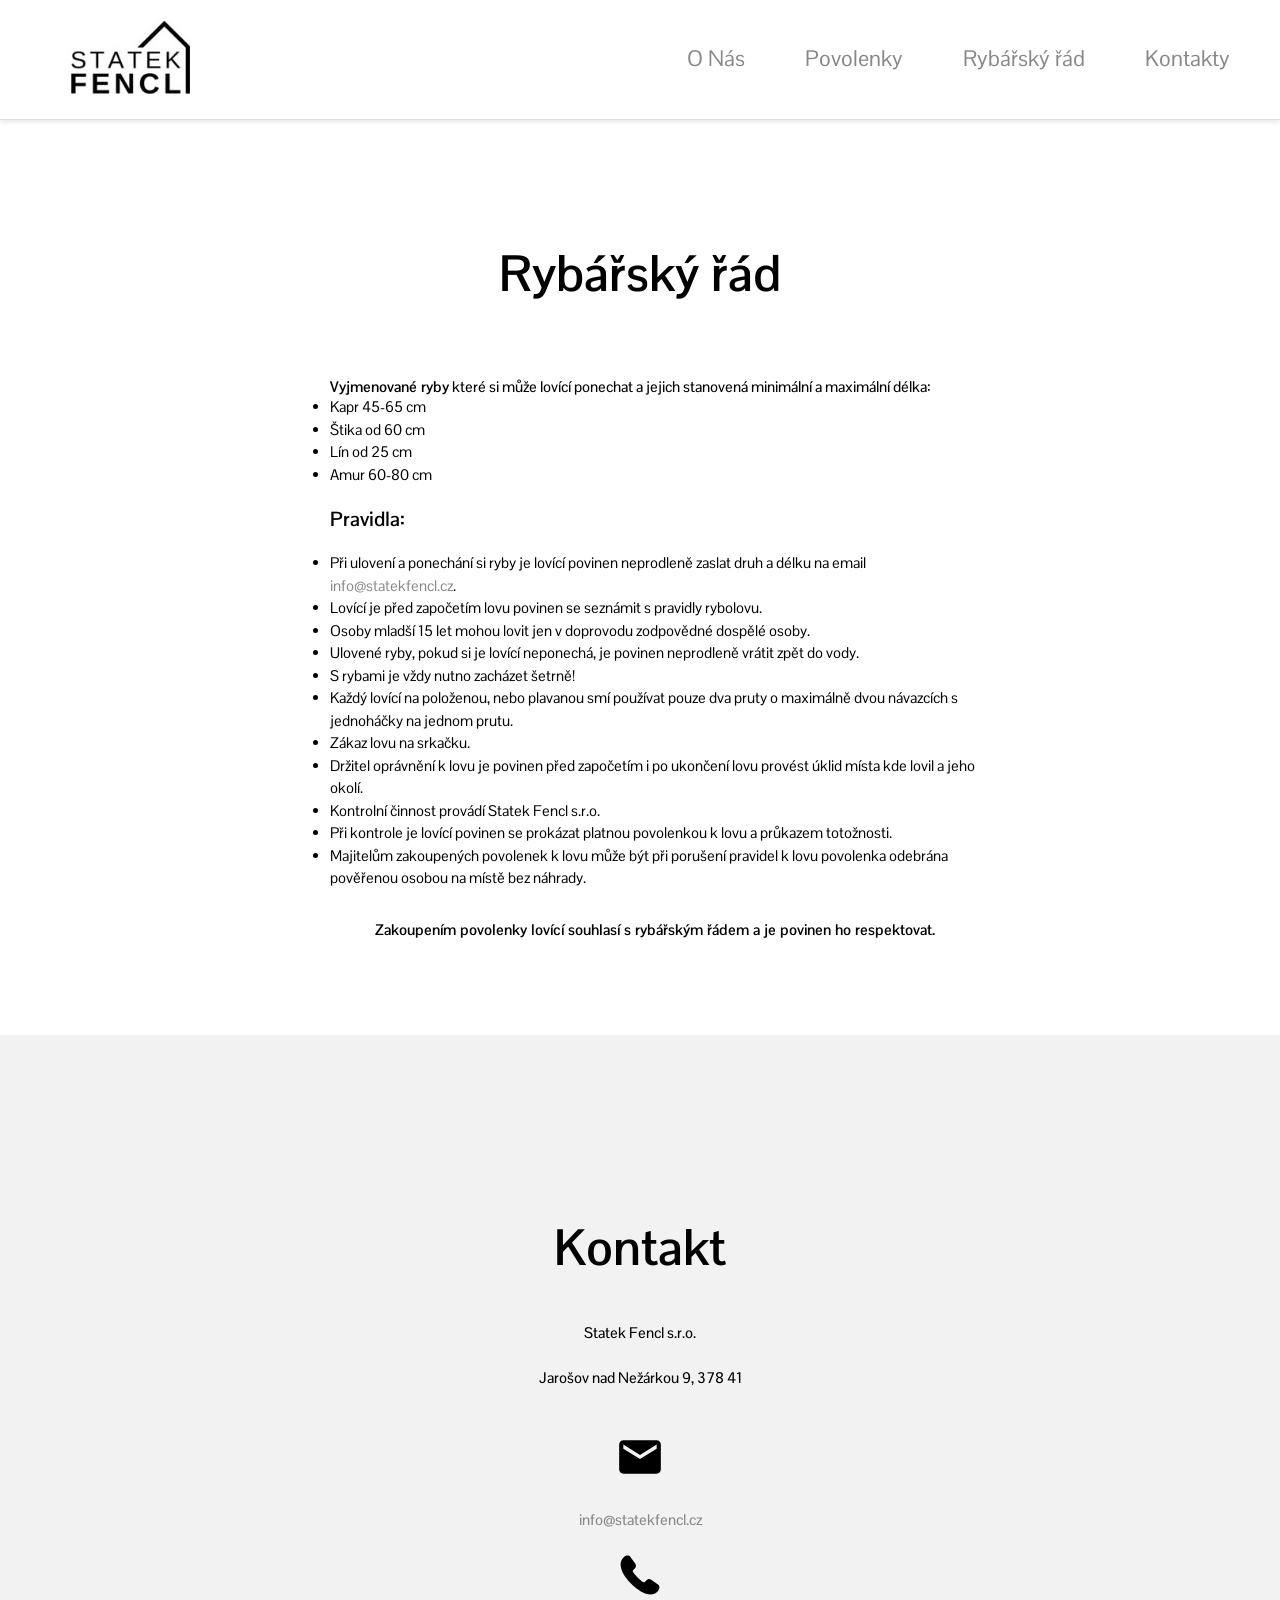
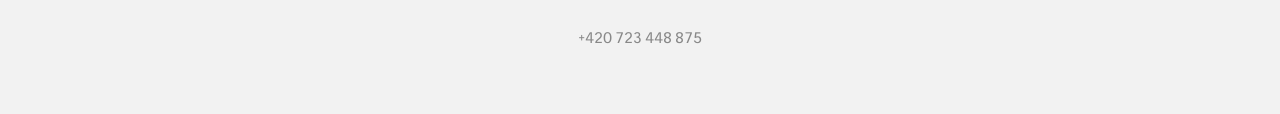
<file: cely_rad.html>
<!DOCTYPE html>
<html lang="cs">
<head>
	<meta charset="UTF-8">
	<meta name="viewport" content="width=device-width, initial-scale=1.0">
	<title>Statek Fencl</title>
    <link rel="preconnect" href="https://fonts.googleapis.com">
    <link rel="preconnect" href="https://fonts.gstatic.com" crossorigin>
    <link href="https://fonts.googleapis.com/css2?family=Pontano+Sans:wght@300..700&display=swap" rel="stylesheet">
    <link rel="stylesheet" href="css/style.css">
    <link rel="stylesheet" href="css/header.css">
    <link rel="stylesheet" href="css/footer.css">
    <link rel="icon" type="image/png" href="images/favicon-32x32.png" sizes="32x32" />
    <link rel="icon" type="image/png" href="images/favicon-16x16.png" sizes="16x16" />

</head>
<body>
      <header>
        <div>
        <div>
    	    <a href="index.html#uvod"><img src="images/Statek_FENCL_logo_small.jpg" id="image_navbar" alt="Statek Fencl"></a>
        </div>
        </div>
        <ul class="menu" id="menu">
            <li class="button"><a class="button__link" href="index.html#o_nas">O Nás</a></li>
            <li class="button"><a class="button__link" href="index.html#povolenky">Povolenky</a></li>
            <li class="button"><a class="button__link" href="index.html#rybarsky_rad">Rybářský řád</a></li>
            <li class="button"><a class="button__link" href="index.html#kontakty">Kontakty</a></li>
        </ul>
        <button class="menu-toggle" id="menu-toggle" type="button" aria-label="Menu" aria-controls="menu" aria-expanded="false">☰</button>
    </header>
    
    <main >
        <div class="main">
        
            <section id="rad_cely">
                    <h2>Rybářský řád</h2>
                    <div class="o_nas_cely__center text_center">
                        
                        <!-- kod dole použij pro odrážkový seznam jestli budeš potřebovat :) -->
                        <div class="text_center">
                            <ul>
				<h4 align=left><b>Vyjmenované ryby</b> které si může lovící ponechat a jejich stanovená minimální a maximální délka:</h4>
                                <!-- značka <li></li> je jedna tečka, co napíšeš mezi ty tagy, tak to se zobrazí, ale to ti asi už došlo :D  -->
                               
				<li>Kapr 45-65 cm</li>
				<li>Štika od 60 cm</li>
				<li>Lín od 25 cm</li>
				<li>Amur 60-80 cm</li>
			    	<h3 align=left><b>Pravidla:</b></h3>
				<li>Při ulovení a ponechání si ryby je lovící povinen neprodleně zaslat druh a délku na email <a href="mailto:info@statekfencl.cz">info@statekfencl.cz</a>.</li>
				<li>Lovící je před započetím lovu povinen se seznámit s pravidly rybolovu.</li>
                                <li>Osoby mladší 15 let mohou lovit jen v doprovodu zodpovědné dospělé osoby.</li>
				<li>Ulovené ryby, pokud si je lovící neponechá, je povinen neprodleně vrátit zpět do vody.</li>
				<li>S rybami je vždy nutno zacházet šetrně!</li>
				<li>Každý lovící na položenou, nebo plavanou smí používat pouze dva pruty o maximálně dvou návazcích s jednoháčky na jednom prutu.</li>
				<li>Zákaz lovu na srkačku.</li>
				<li>Držitel oprávnění k lovu je povinen před započetím i po ukončení lovu provést úklid místa kde lovil a jeho okolí.</li>
				<li>Kontrolní činnost provádí Statek Fencl s.r.o.</li>
				<li>Při kontrole je lovící povinen se prokázat platnou povolenkou k lovu a průkazem totožnosti.</li>
				<li>Majitelům zakoupených povolenek k lovu může být při porušení pravidel k lovu povolenka odebrána pověřenou osobou na místě bez náhrady.</li>
				    <h4><b>Zakoupením povolenky lovící souhlasí s rybářským řádem a je povinen ho respektovat.</b></h4>
                            </ul>
                        </div>
                        
                    </div>
            </section>
    </main>
        
    <footer class="footer" id="kontakty">
        <h2>Kontakt</h2>
        <p>
            Statek Fencl s.r.o.<br>
            <br>
            Jarošov nad Nežárkou 9, 378 41<br><br>
        </p>
        <div>
            <div>
                <svg xmlns="http://www.w3.org/2000/svg" width="50" height="50" viewBox="0 0 24 24"><path fill="currentColor" d="M20 4H4c-1.1 0-1.99.9-1.99 2L2 18c0 1.1.9 2 2 2h16c1.1 0 2-.9 2-2V6c0-1.1-.9-2-2-2m0 4l-8 5l-8-5V6l8 5l8-5z"/></svg><br>
                <p><a href="mailto:info@statekfencl.cz">info@statekfencl.cz</a></p>
            </div>
            <div>
                <svg xmlns="http://www.w3.org/2000/svg" width="50" height="50" viewBox="0 0 56 56"><path fill="currentColor" d="M18.156 37.762c6.774 6.773 15.024 12 21.75 12c3.024 0 5.672-1.055 7.805-3.399c1.242-1.383 2.016-3 2.016-4.593c0-1.172-.446-2.297-1.57-3.094l-7.173-5.11c-1.101-.75-2.015-1.125-2.859-1.125c-1.078 0-2.016.61-3.094 1.664l-1.664 1.641a1.26 1.26 0 0 1-.89.375c-.375 0-.704-.14-.961-.258c-1.43-.773-3.914-2.906-6.235-5.203c-2.297-2.297-4.43-4.781-5.18-6.234a2 2 0 0 1-.257-.938c0-.304.093-.61.351-.867l1.64-1.71c1.056-1.079 1.665-2.017 1.665-3.095c0-.843-.375-1.757-1.148-2.859l-5.04-7.102c-.82-1.125-1.968-1.617-3.234-1.617c-1.547 0-3.164.703-4.523 2.04c-2.274 2.18-3.282 4.874-3.282 7.85c0 6.727 5.133 14.884 11.883 21.634"/></svg><br>
                <p><a href="tel:+420723448875">+420 723 448 875</a></p>
            </div>
        </div>
    </footer>

    
<script>
    var menu = document.getElementById('menu');
    var toggle = document.getElementById('menu-toggle');

    toggle.addEventListener('click', function () {
        var open = menu.classList.toggle('active');
        toggle.setAttribute('aria-expanded', open ? 'true' : 'false');
    });

    // po kliknutí na odkaz se menu zavře
    document.querySelectorAll('.button__link').forEach(function (link) {
        link.addEventListener('click', function () {
            menu.classList.remove('active');
            toggle.setAttribute('aria-expanded', 'false');
        });
    });
</script>
</body>
</html>
</file>
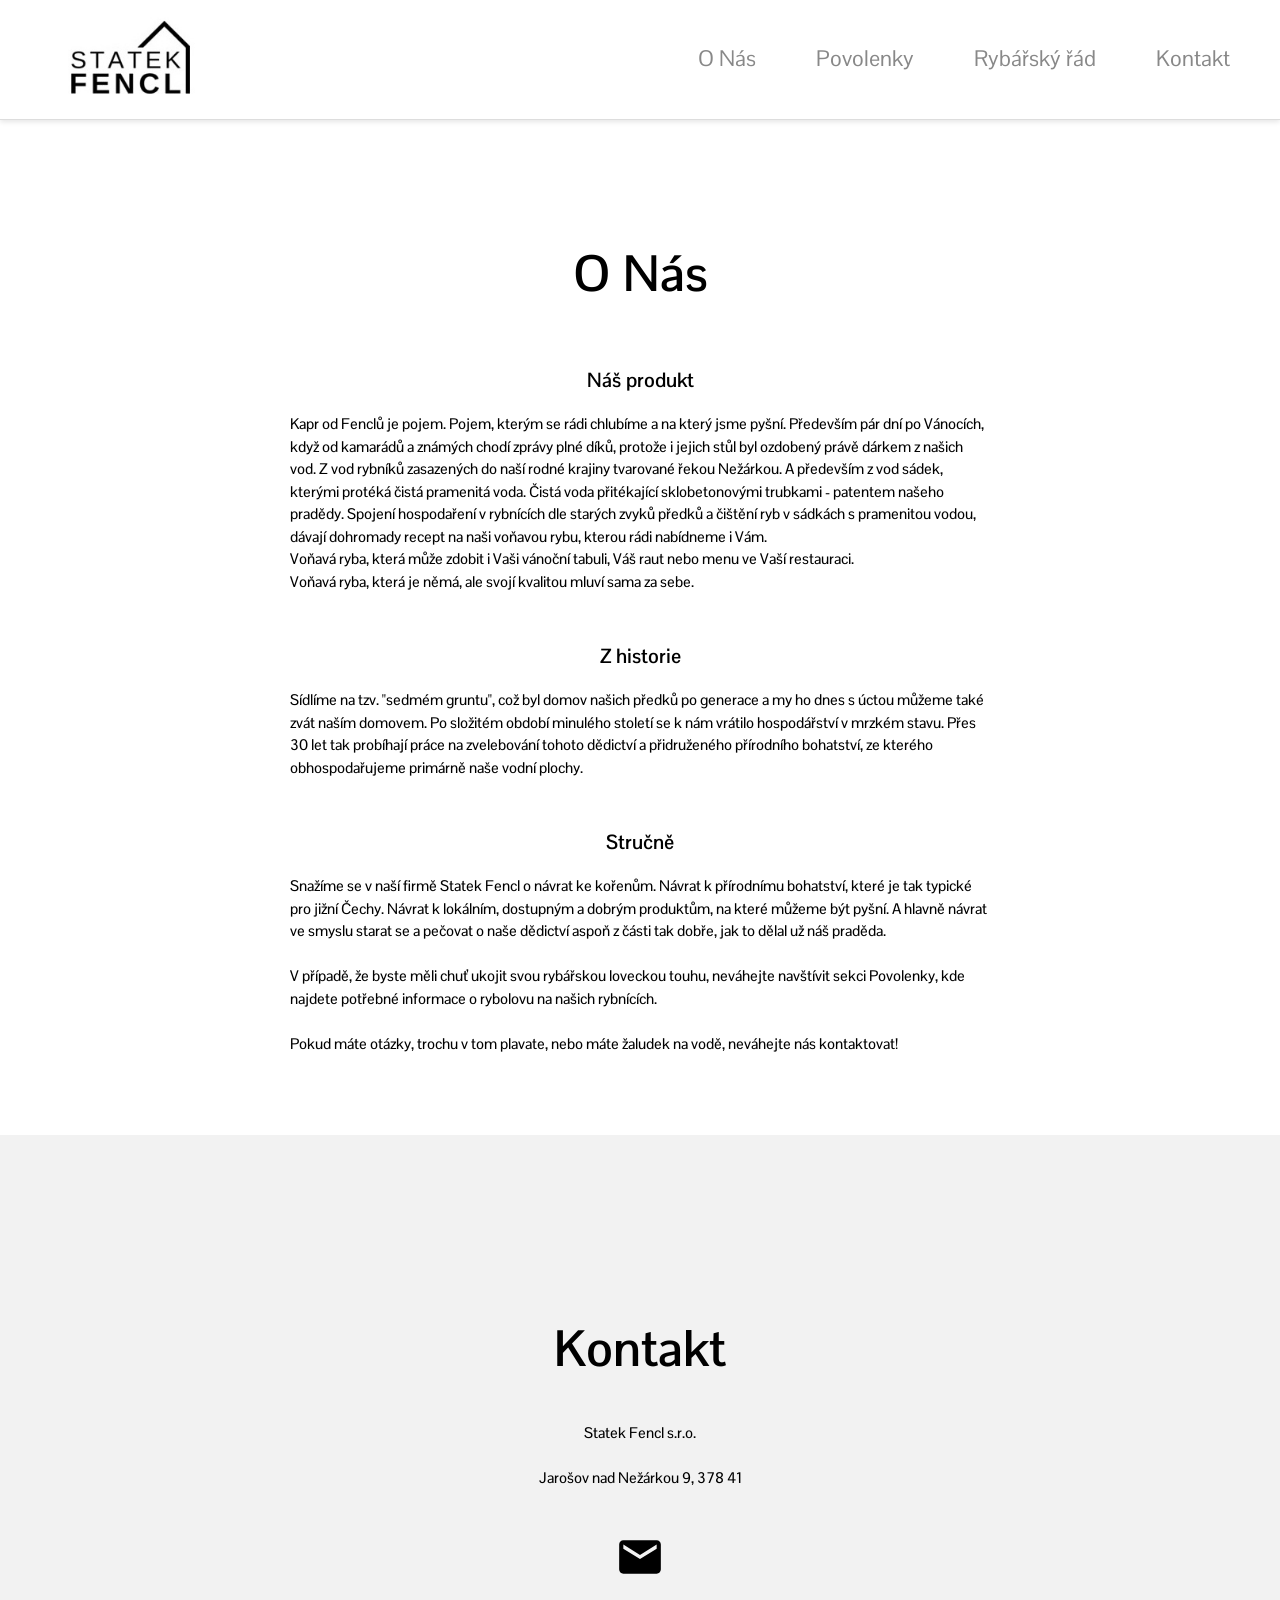
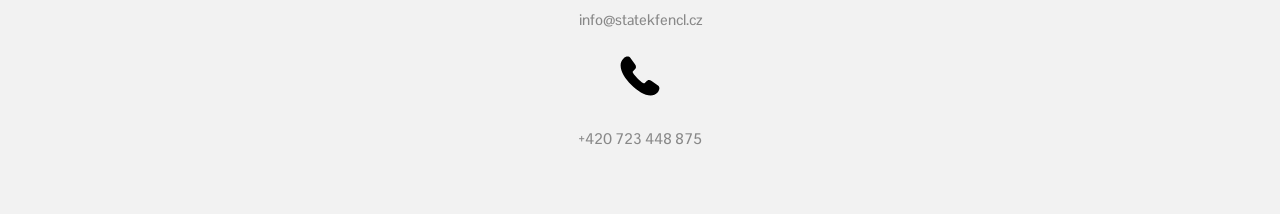
<file: o_nas.html>
<!DOCTYPE html>
<html lang="cs">
<head>
	<meta charset="UTF-8">
	<meta name="viewport" content="width=device-width, initial-scale=1.0">
	<title>Statek Fencl</title>
    <link rel="preconnect" href="https://fonts.googleapis.com">
    <link rel="preconnect" href="https://fonts.gstatic.com" crossorigin>
    <link href="https://fonts.googleapis.com/css2?family=Pontano+Sans:wght@300..700&display=swap" rel="stylesheet">
    <link rel="stylesheet" href="css/style.css">
    <link rel="stylesheet" href="css/header.css">
    <link rel="stylesheet" href="css/footer.css">
    <link rel="icon" type="image/png" href="images/favicon-32x32.png" sizes="32x32" />
    <link rel="icon" type="image/png" href="images/favicon-16x16.png" sizes="16x16" />


</head>
<body>
      <header>
        <div>
	        <div>
	    	    <a href="index.html#uvod"><img src="images/Statek_FENCL_logo_small.jpg" id="image_navbar" alt="Statek Fencl"></a>
	        </div>

        </div>
        <ul class="menu" id="menu">
            <li class="button"><a class="button__link" href="index.html#o_nas">O Nás</a></li>
            <li class="button"><a class="button__link" href="index.html#povolenky">Povolenky</a></li>
            <li class="button"><a class="button__link" href="index.html#rybarsky_rad">Rybářský řád</a></li>
            <li class="button"><a class="button__link" href="index.html#kontakty">Kontakt</a></li>
        </ul>
        <button class="menu-toggle" id="menu-toggle" type="button" aria-label="Menu" aria-controls="menu" aria-expanded="false">☰</button>
    </header>
    
    <main >
        <div class="main">
            <section id="o_nas_cely">
                    <h2>O Nás</h2>
		    <h3>Náš produkt</h3>
                    <div class="o_nas_cely__center">
                        <p>Kapr od Fenclů je pojem. Pojem, kterým se rádi chlubíme a na který jsme pyšní. Především pár dní po Vánocích, když od kamarádů a známých chodí zprávy plné díků, protože i jejich stůl byl ozdobený právě dárkem z našich vod. Z vod rybníků zasazených do naší rodné krajiny tvarované řekou Nežárkou. A především z vod sádek, kterými protéká čistá pramenitá voda. Čistá voda přitékající sklobetonovými trubkami - patentem našeho pradědy. 
Spojení hospodaření v rybnících dle starých zvyků předků a čištění ryb v sádkách s pramenitou vodou, dávají dohromady recept na naši voňavou rybu, kterou rádi nabídneme i Vám.
<br>Voňavá ryba, která může zdobit i Vaši vánoční tabuli, Váš raut nebo menu ve Vaší restauraci.
<br>Voňavá ryba, která je němá, ale svojí kvalitou mluví sama za sebe.
</p>
                        
                        <!-- kod dole použij pro odrážkový seznam jestli budeš potřebovat :) jo a kdyby ti vadilo, že je to oproostřed, tak stačí smazat class="text_center" -->
                        <!-- <ul class="text_center">
                            značka <li></li> je jedna tečka, co napíšeš mezi ty tagy, tak to se zobrazí, ale to ti asi už došlo :D 
                            <!-- <li>Ahoj</li>
                            <li>sem napiš co chceš aby bylo vidět</li>
                        </ul> -->
                    </div>       
		    <h3>Z historie</h3>
		    <div class="o_nas_cely__center">
			  <p>Sídlíme na tzv. "sedmém gruntu", což byl domov našich předků po generace a my ho dnes s úctou můžeme také zvát naším domovem. Po složitém období minulého století se k nám vrátilo hospodářství v mrzkém stavu. Přes 30 let tak probíhají práce na zvelebování tohoto dědictví a přidruženého přírodního bohatství, ze kterého obhospodařujeme primárně naše vodní plochy.</p>  
		    </div>
		    <h3>Stručně</h3>
		    <div class="o_nas_cely__center">
			  <p>Snažíme se v naší firmě Statek Fencl o návrat ke kořenům. Návrat k přírodnímu bohatství, které je tak typické pro jižní Čechy. Návrat k lokálním, dostupným a dobrým produktům, na které můžeme být pyšní. A hlavně návrat ve smyslu starat se a pečovat o naše dědictví aspoň z části tak dobře, jak to dělal už náš praděda.<br><br>

V případě, že byste měli chuť ukojit svou rybářskou loveckou touhu, neváhejte navštívit sekci Povolenky, kde najdete potřebné informace o rybolovu na našich rybnících.<br><br>

Pokud máte otázky, trochu v tom plavate, nebo máte žaludek na vodě, neváhejte nás kontaktovat!
</p>  
		    </div>
            </section>
    </main>
        
    <footer class="footer" id="kontakty">
        <h2>Kontakt</h2>
        <p>
            Statek Fencl s.r.o.<br>
            <br>
            Jarošov nad Nežárkou 9, 378 41<br><br>
        </p>
        <div>
            <div>
                <svg xmlns="http://www.w3.org/2000/svg" width="50" height="50" viewBox="0 0 24 24"><path fill="currentColor" d="M20 4H4c-1.1 0-1.99.9-1.99 2L2 18c0 1.1.9 2 2 2h16c1.1 0 2-.9 2-2V6c0-1.1-.9-2-2-2m0 4l-8 5l-8-5V6l8 5l8-5z"/></svg><br>
                <p><a href="mailto:info@statekfencl.cz">info@statekfencl.cz</a></p>
            </div>
            <div>
                <svg xmlns="http://www.w3.org/2000/svg" width="50" height="50" viewBox="0 0 56 56"><path fill="currentColor" d="M18.156 37.762c6.774 6.773 15.024 12 21.75 12c3.024 0 5.672-1.055 7.805-3.399c1.242-1.383 2.016-3 2.016-4.593c0-1.172-.446-2.297-1.57-3.094l-7.173-5.11c-1.101-.75-2.015-1.125-2.859-1.125c-1.078 0-2.016.61-3.094 1.664l-1.664 1.641a1.26 1.26 0 0 1-.89.375c-.375 0-.704-.14-.961-.258c-1.43-.773-3.914-2.906-6.235-5.203c-2.297-2.297-4.43-4.781-5.18-6.234a2 2 0 0 1-.257-.938c0-.304.093-.61.351-.867l1.64-1.71c1.056-1.079 1.665-2.017 1.665-3.095c0-.843-.375-1.757-1.148-2.859l-5.04-7.102c-.82-1.125-1.968-1.617-3.234-1.617c-1.547 0-3.164.703-4.523 2.04c-2.274 2.18-3.282 4.874-3.282 7.85c0 6.727 5.133 14.884 11.883 21.634"/></svg><br>
                <p><a href="tel:+420723448875">+420 723 448 875</a></p>
            </div>
        </div>
    </footer>

    
<script>
    var menu = document.getElementById('menu');
    var toggle = document.getElementById('menu-toggle');

    toggle.addEventListener('click', function () {
        var open = menu.classList.toggle('active');
        toggle.setAttribute('aria-expanded', open ? 'true' : 'false');
    });

    // po kliknutí na odkaz se menu zavře
    document.querySelectorAll('.button__link').forEach(function (link) {
        link.addEventListener('click', function () {
            menu.classList.remove('active');
            toggle.setAttribute('aria-expanded', 'false');
        });
    });
</script>
</body>
</html>
</file>
<file: css/style.css>
body {
    width: 100%;
    margin: 0;
    overflow-x: hidden;
    background-color: #fff;
    color: #000;
}

/* obsah začíná pod pevnou hlavičkou */
main {
    padding-top: var(--header-h);
}

img {
    max-width: 100%;
}

p {
    padding: 0;
    margin: 0;
    font-family: "Pontano Sans", sans-serif;
    font-optical-sizing: auto;
    font-weight: 500;
    font-size: 15px;
    line-height: 1.5;
    font-style: normal;
}

h2 {
    font-family: "Pontano Sans", sans-serif;
    font-optical-sizing: auto;
    font-weight: 700;
    font-size: 50px;
    font-style: normal;
    padding-top: 80px;
}

h3, h4 {
    font-family: "Pontano Sans", sans-serif;
    font-optical-sizing: auto;
    font-weight: 700;
    font-size: 20px;
    font-style: normal;
}

h4 {
    padding-top: 30px;
    margin: 0;
    font-weight: 500;
    font-size: 15px;
}

ul {
    margin-top: 0;
    padding-right: 10px;
}

li {
    text-decoration: none;
    text-align: left;
    font-family: "Pontano Sans", sans-serif;
    font-optical-sizing: auto;
    font-weight: 400;
    font-size: 15px;
    line-height: 1.5;
    font-style: normal;
}

a {
    text-decoration: none;
    color: rgb(136, 136, 136);
}

ul p {
    text-align: left;
}

section, footer {
    width: 100%;
    display: flex;
    flex-direction: column;
    text-align: center;
    justify-content: center;
}

section {
    min-height: 75vh;
    padding: 0 20px 50px;
}

/* Úvodní fotka */
#uvod {
    height: calc(90vh - var(--header-h));
    /* na tabletu na výšku ať fotka není zbytečně vysoká */
    height: min(calc(90vh - var(--header-h)), 70vw);
    min-height: 300px;
    padding: 0;
}

#uvod img {
    display: block;
    width: 100%;
    height: 100%;
    object-fit: cover;
}

#o_nas_cely img {
    width: 100%;
    object-fit: cover;
}

/* Bloky fotka + text */
.o_nas__center, .rybarsky_rad__center, .o_nas_cely__center {
    display: flex;
    justify-content: center;
    gap: 100px;
    width: 100%;
    max-width: 700px;
    text-align: left;
    margin-left: auto;
    margin-right: auto;
}

.o_nas_cely__center {
    margin-bottom: 30px;
}

.o_nas__center-right, .rybarsky_rad__center-left {
    flex: 1;
    display: flex;
    flex-direction: column;
    justify-content: space-between;
    gap: 20px;
    min-height: 300px;
}

.rybarsky_rad__center-left {
    text-align: right;
}

.o_nas__center > img, .rybarsky_rad__center > img {
    display: block;
    flex-shrink: 0;
    width: 300px;
    height: 300px;
    object-fit: cover;
}

#povolenky {
    background-color: rgba(0, 0, 0, 0.05);
}

.button_small {
    text-align: center;
    padding-bottom: 5px;
    text-decoration: none;
    font-family: "Pontano Sans", sans-serif;
    font-size: 20px;
    display: flex;
    flex-direction: row;
    border-bottom: 2px solid transparent;
    transition: border-color 0.4s, border-width 0.3s;
}

@media (hover: hover) {
    .button_small:hover {
        border-color: rgb(152, 152, 152);
    }
}

.rybarsky_rad__center-left .button_small {
    flex-direction: row-reverse;
}

/* Povolenky */
.povolenky {
    display: flex;
    flex-wrap: wrap;
    gap: 100px;
    justify-content: center;
}

.povolenka {
    width: 300px;
    max-width: 100%;
    min-height: 300px;
    padding-bottom: 10px;
    border: 2px solid black;
    display: flex;
    flex-direction: column;
    justify-content: space-between;
    box-shadow: 5px 5px 10px rgba(0, 0, 0, 0.3);
}

#povolenky > h3 {
    margin-top: 40px;
}

.text_center {
    text-align: center !important;
    display: flex;
    flex-direction: column;
    margin-left: auto;
    margin-right: auto;
}


/* ---------- Tablet ---------- */
@media screen and (max-width: 900px) {
    section {
        min-height: 0;
        padding-bottom: 70px;
    }

    h2 {
        font-size: 40px;
        padding-top: 50px;
    }

    .o_nas__center, .rybarsky_rad__center {
        gap: 40px;
    }

    .o_nas__center > img, .rybarsky_rad__center > img {
        width: 260px;
        height: 260px;
    }

    .o_nas__center-right, .rybarsky_rad__center-left {
        min-height: 260px;
    }

    .povolenky {
        gap: 40px;
    }
}


/* ---------- Mobil ---------- */
@media screen and (max-width: 700px) {
    section {
        min-height: 0;
        padding: 0 20px 60px;
    }

    h2 {
        font-size: 32px;
        padding-top: 30px;
    }

    h3 {
        font-size: 18px;
    }

    #uvod {
        height: 50vh;
        height: 50svh;
        min-height: 240px;
        padding: 0;
    }

    /* fotka nad textem, vše pod sebou */
    .o_nas__center, .rybarsky_rad__center {
        flex-direction: column;
        align-items: center;
        gap: 25px;
        max-width: 480px;
    }

    .o_nas__center > img, .rybarsky_rad__center > img {
        width: 100%;
        max-width: 400px;
        height: auto;
        aspect-ratio: 1 / 1;
    }

    .rybarsky_rad__center > img {
        order: -1;
    }

    .o_nas__center-right, .rybarsky_rad__center-left {
        min-height: 0;
        width: 100%;
        text-align: center;
    }

    .button_small,
    .rybarsky_rad__center-left .button_small {
        display: inline-block;
        font-size: 18px;
    }

    .o_nas_cely__center {
        margin-bottom: 20px;
    }

    /* seznam v rybářském řádu – menší odsazení odrážek */
    .o_nas_cely__center ul {
        padding-left: 20px;
        padding-right: 0;
    }

    .povolenka {
        width: 100%;
        max-width: 340px;
    }
}
</file>
<file: css/header.css>
:root {
    --header-h: 120px;
}

html {
    box-sizing: border-box;
    /* odkazy z menu (#o_nas, #povolenky...) nezajedou pod pevnou hlavičku */
    scroll-padding-top: var(--header-h);
    /* iOS Safari nezvětšuje text při otočení na šířku */
    -webkit-text-size-adjust: 100%;
    text-size-adjust: 100%;
}

*, ::before, ::after {
    box-sizing: inherit;
}

header {
    height: var(--header-h);
    width: 100%;
    padding: 0 30px;
    display: flex;
    justify-content: space-between;
    align-items: center;
    position: fixed;
    top: 0;
    left: 0;
    z-index: 100;
    border-bottom: 1px solid #ddd;
    background-color: #fff;
    box-shadow: 0 2px 5px rgba(0, 0, 0, 0.1);
}

#image_navbar {
    display: block;
    height: 110px;
    width: auto;
}

.menu {
    list-style: none;
    padding: 0;
    margin: 0;
    display: flex;
    justify-content: flex-end;
}

.menu li {
    margin-left: 20px;
}

.button {
    text-align: center;
    padding: 20px;
    text-decoration: none;
    font-family: "Pontano Sans", sans-serif;
    font-size: 22px;
    display: flex;
    border-bottom: 2px solid transparent;
    transition: border-color 0.4s, border-width 0.3s;
}

@media (hover: hover) {
    .button:hover {
        border-color: rgb(152, 152, 152);
    }
}

/* Tlačítko menu (☰) – na počítači schované */
.menu-toggle {
    display: none;
    background: none;
    border: none;
    padding: 0;
    color: #000; /* Safari na iPhonu by jinak tlačítko obarvil modře */
    font-size: 28px;
    line-height: 1;
    cursor: pointer;
    -webkit-appearance: none;
    appearance: none;
    -webkit-tap-highlight-color: transparent;
}

/* Menu pro velký tablet / menší notebook – položky trochu blíž k sobě */
@media screen and (max-width: 1100px) {
    .menu li {
        margin-left: 0;
    }

    .button {
        padding: 20px 14px;
        font-size: 20px;
    }
}

/* Mobil a tablet na výšku – menu schované pod ☰ */
@media screen and (max-width: 900px) {
    :root {
        --header-h: 80px;
    }

    header {
        padding: 0 20px;
    }

    #image_navbar {
        height: 72px;
    }

    .menu-toggle {
        display: flex;
        align-items: center;
        justify-content: center;
        width: 44px;
        height: 44px;
        margin-right: -8px;
    }

    .menu {
        display: none;
        position: absolute;
        top: 100%;
        left: 0;
        right: 0;
        flex-direction: column;
        padding: 10px 0 15px;
        background-color: #fff;
        border-bottom: 1px solid #ddd;
        box-shadow: 0 6px 10px rgba(0, 0, 0, 0.08);
        max-height: calc(100vh - var(--header-h));
        max-height: calc(100svh - var(--header-h));
        overflow-y: auto;
    }

    .menu.active {
        display: flex;
    }

    .menu li {
        margin: 0;
    }

    .button {
        padding: 0;
        border-bottom: none;
        justify-content: center;
    }

    .button__link {
        display: block;
        width: 100%;
        padding: 14px 20px;
        font-size: 20px;
        text-align: center;
    }
}
</file>
<file: css/footer.css>
footer {
    min-height: 600px;
    background-color: rgba(0, 0, 0, 0.05);
    padding: 60px 20px;
}

footer > p {
    margin-bottom: 20px;
}

footer > div {
    display: flex;
    flex-direction: column;
    align-items: center;
    gap: 15px;
}

footer svg {
    display: block;
    margin: 0 auto 5px;
}

footer a {
    display: inline-block;
    padding: 4px 0;
}

@media screen and (max-width: 700px) {
    footer {
        min-height: 0;
        padding: 20px 20px 70px;
    }

    footer a {
        font-size: 16px;
        padding: 6px 0;
    }
}
</file>
